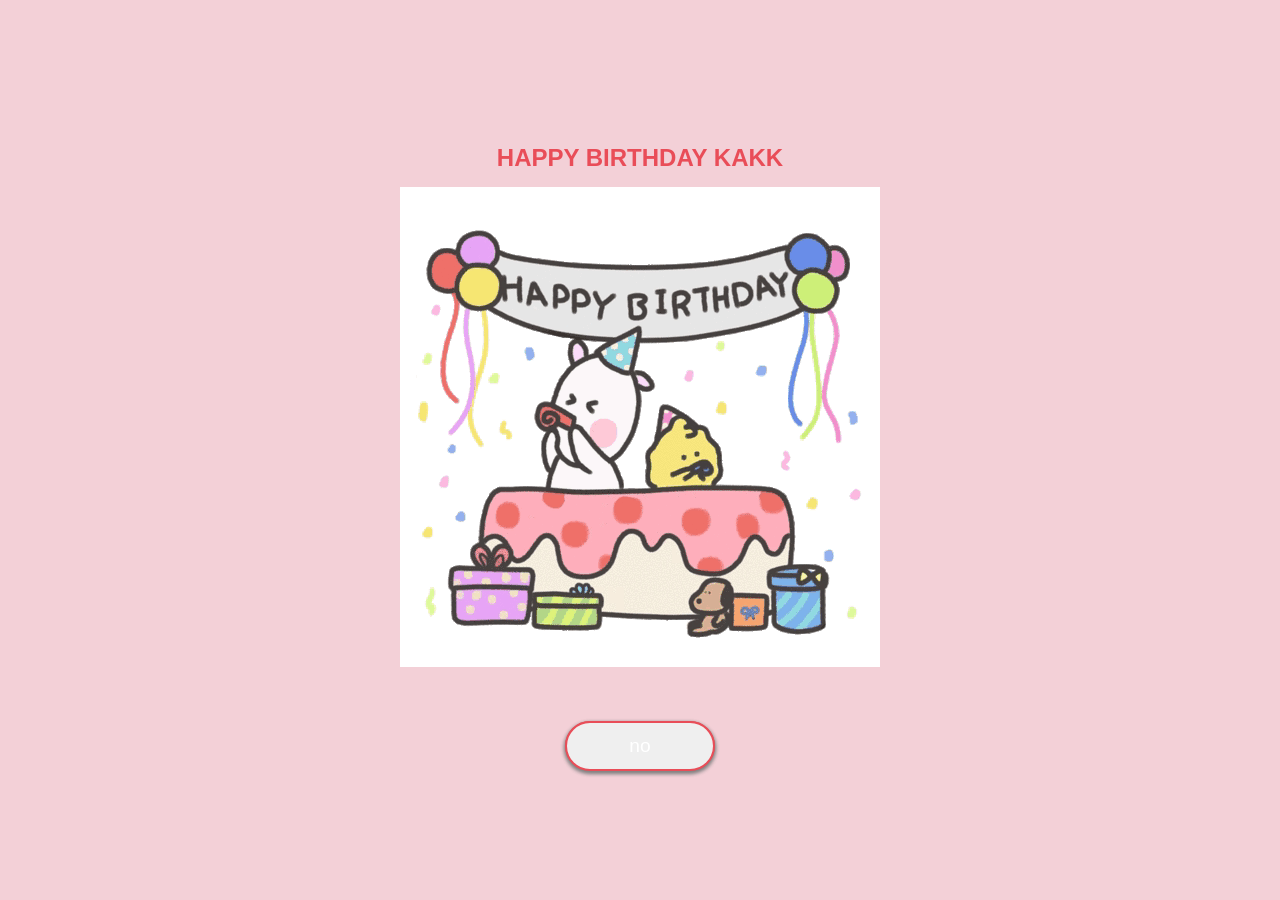
<file: index.html>
<!DOCTYPE html>
<html lang="en">
<head>
    <meta charset="UTF-8">
    <meta name="viewport" content="width=device-width, initial-scale=1.0">
    <title>for birthday kak Kara</title>
    <link rel="stylesheet" href="style.css"/>
   <link rel="icon" href="birthday cake.jpg" type="image/x-icon">
</head>
<body>
    <audio autoplay loop>
        <source src="birthday.mp3" type="audio/mpeg"/>
    </audio>
   <div class="wrapper">
    <h2 class="question">HAPPY BIRTHDAY KAKK</h2>
    <img src="birthday.gif" alt=""/>
    <div class="btn-group">
<button><a href="yes.html" class="yes-btn">yes</a></button>
<button class="no-btn">no</button>
   </div>
   </div>
   <script src="script.js"></script>
</file>
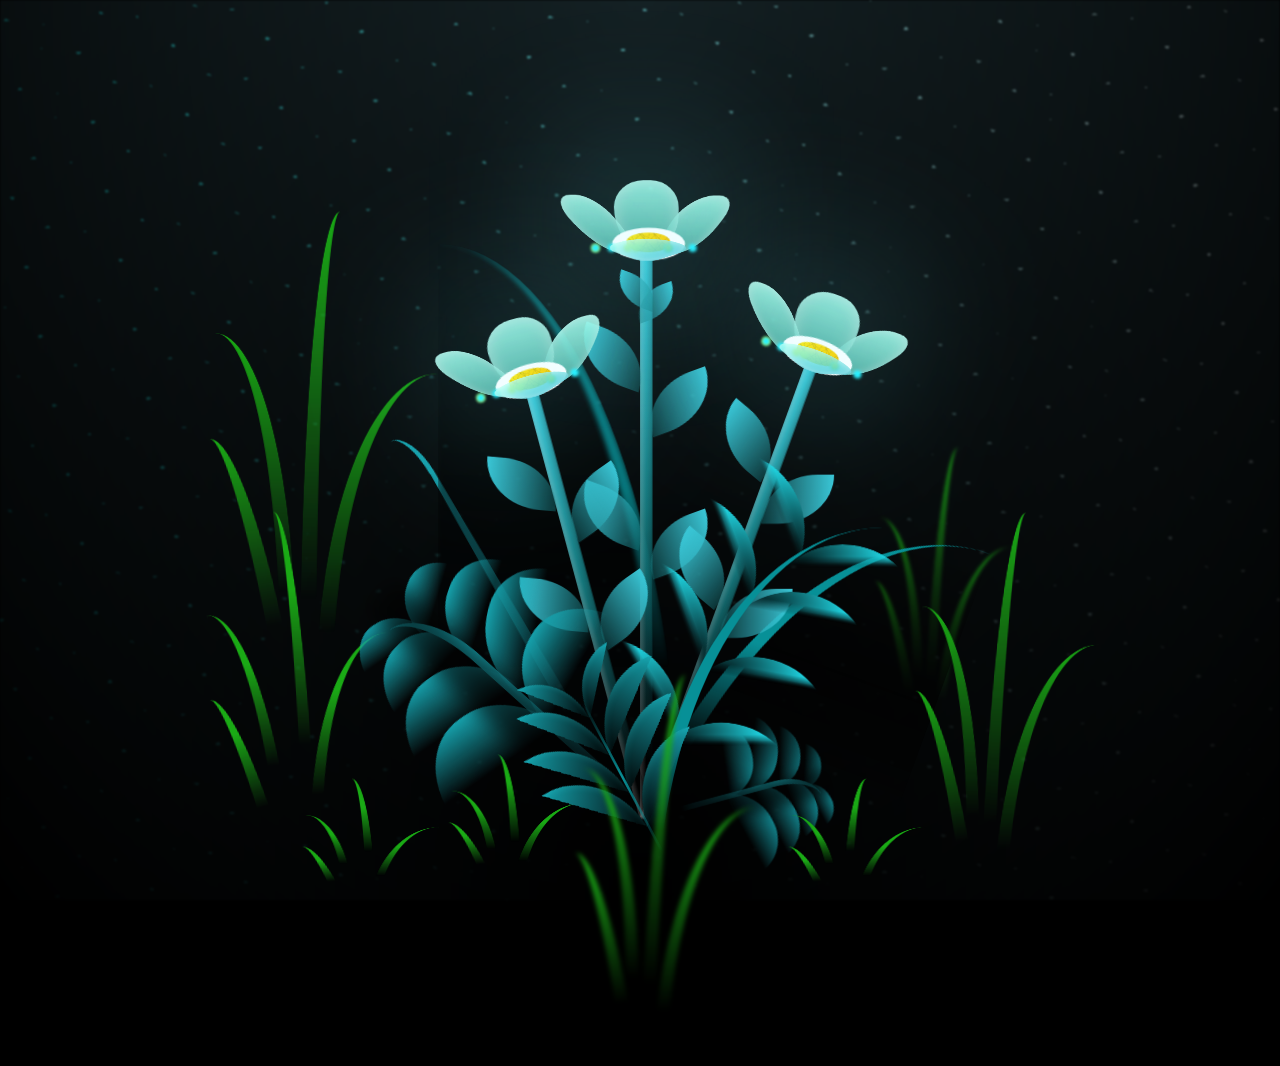
<file: flower.html>
<!DOCTYPE html>
<html lang="en">
<head>
    <meta charset="UTF-8">
    <meta http-equiv="X-UA-Compatible" content="IE=edge">
    <meta name="viewport" content="width=device-width, initial-scale=1.0">
    <link rel="stylesheet" href="css/main.css">
    <link rel="icon" href="flower.png" type="image/x-icon">
    <title>flowers</title>
</head>
<audio autoplay loop>
        <source src="birthday.mp3" type="audio/mpeg"/>
    </audio>
<body>
  <!-- Pembuat code: https://codepen.io/mdusmanansari/pen/BamepLe -->
    <div class="night"></div>
    <div class="flowers">
      <div class="flower flower--1">
        <div class="flower__leafs flower__leafs--1">
          <div class="flower__leaf flower__leaf--1"></div>
          <div class="flower__leaf flower__leaf--2"></div>
          <div class="flower__leaf flower__leaf--3"></div>
          <div class="flower__leaf flower__leaf--4"></div>
          <div class="flower__white-circle"></div>
  
          <div class="flower__light flower__light--1"></div>
          <div class="flower__light flower__light--2"></div>
          <div class="flower__light flower__light--3"></div>
          <div class="flower__light flower__light--4"></div>
          <div class="flower__light flower__light--5"></div>
          <div class="flower__light flower__light--6"></div>
          <div class="flower__light flower__light--7"></div>
          <div class="flower__light flower__light--8"></div>
  
        </div>
        <div class="flower__line">
          <div class="flower__line__leaf flower__line__leaf--1"></div>
          <div class="flower__line__leaf flower__line__leaf--2"></div>
          <div class="flower__line__leaf flower__line__leaf--3"></div>
          <div class="flower__line__leaf flower__line__leaf--4"></div>
          <div class="flower__line__leaf flower__line__leaf--5"></div>
          <div class="flower__line__leaf flower__line__leaf--6"></div>
        </div>
      </div>
  
      <div class="flower flower--2">
        <div class="flower__leafs flower__leafs--2">
          <div class="flower__leaf flower__leaf--1"></div>
          <div class="flower__leaf flower__leaf--2"></div>
          <div class="flower__leaf flower__leaf--3"></div>
          <div class="flower__leaf flower__leaf--4"></div>
          <div class="flower__white-circle"></div>
  
          <div class="flower__light flower__light--1"></div>
          <div class="flower__light flower__light--2"></div>
          <div class="flower__light flower__light--3"></div>
          <div class="flower__light flower__light--4"></div>
          <div class="flower__light flower__light--5"></div>
          <div class="flower__light flower__light--6"></div>
          <div class="flower__light flower__light--7"></div>
          <div class="flower__light flower__light--8"></div>
  
        </div>
        <div class="flower__line">
          <div class="flower__line__leaf flower__line__leaf--1"></div>
          <div class="flower__line__leaf flower__line__leaf--2"></div>
          <div class="flower__line__leaf flower__line__leaf--3"></div>
          <div class="flower__line__leaf flower__line__leaf--4"></div>
        </div>
      </div>
  
      <div class="flower flower--3">
        <div class="flower__leafs flower__leafs--3">
          <div class="flower__leaf flower__leaf--1"></div>
          <div class="flower__leaf flower__leaf--2"></div>
          <div class="flower__leaf flower__leaf--3"></div>
          <div class="flower__leaf flower__leaf--4"></div>
          <div class="flower__white-circle"></div>
  
          <div class="flower__light flower__light--1"></div>
          <div class="flower__light flower__light--2"></div>
          <div class="flower__light flower__light--3"></div>
          <div class="flower__light flower__light--4"></div>
          <div class="flower__light flower__light--5"></div>
          <div class="flower__light flower__light--6"></div>
          <div class="flower__light flower__light--7"></div>
          <div class="flower__light flower__light--8"></div>
  
        </div>
        <div class="flower__line">
          <div class="flower__line__leaf flower__line__leaf--1"></div>
          <div class="flower__line__leaf flower__line__leaf--2"></div>
          <div class="flower__line__leaf flower__line__leaf--3"></div>
          <div class="flower__line__leaf flower__line__leaf--4"></div>
        </div>
      </div>
  
      <div class="grow-ans" style="--d:1.2s">
        <div class="flower__g-long">
          <div class="flower__g-long__top"></div>
          <div class="flower__g-long__bottom"></div>
        </div>
      </div>
  
      <div class="growing-grass">
        <div class="flower__grass flower__grass--1">
          <div class="flower__grass--top"></div>
          <div class="flower__grass--bottom"></div>
          <div class="flower__grass__leaf flower__grass__leaf--1"></div>
          <div class="flower__grass__leaf flower__grass__leaf--2"></div>
          <div class="flower__grass__leaf flower__grass__leaf--3"></div>
          <div class="flower__grass__leaf flower__grass__leaf--4"></div>
          <div class="flower__grass__leaf flower__grass__leaf--5"></div>
          <div class="flower__grass__leaf flower__grass__leaf--6"></div>
          <div class="flower__grass__leaf flower__grass__leaf--7"></div>
          <div class="flower__grass__leaf flower__grass__leaf--8"></div>
          <div class="flower__grass__overlay"></div>
        </div>
      </div>
  
      <div class="growing-grass">
        <div class="flower__grass flower__grass--2">
          <div class="flower__grass--top"></div>
          <div class="flower__grass--bottom"></div>
          <div class="flower__grass__leaf flower__grass__leaf--1"></div>
          <div class="flower__grass__leaf flower__grass__leaf--2"></div>
          <div class="flower__grass__leaf flower__grass__leaf--3"></div>
          <div class="flower__grass__leaf flower__grass__leaf--4"></div>
          <div class="flower__grass__leaf flower__grass__leaf--5"></div>
          <div class="flower__grass__leaf flower__grass__leaf--6"></div>
          <div class="flower__grass__leaf flower__grass__leaf--7"></div>
          <div class="flower__grass__leaf flower__grass__leaf--8"></div>
          <div class="flower__grass__overlay"></div>
        </div>
      </div>
  
      <div class="grow-ans" style="--d:2.4s">
        <div class="flower__g-right flower__g-right--1">
          <div class="leaf"></div>
        </div>
      </div>
  
      <div class="grow-ans" style="--d:2.8s">
        <div class="flower__g-right flower__g-right--2">
          <div class="leaf"></div>
        </div>
      </div>
  
      <div class="grow-ans" style="--d:2.8s">
        <div class="flower__g-front">
          <div class="flower__g-front__leaf-wrapper flower__g-front__leaf-wrapper--1">
            <div class="flower__g-front__leaf"></div>
          </div>
          <div class="flower__g-front__leaf-wrapper flower__g-front__leaf-wrapper--2">
            <div class="flower__g-front__leaf"></div>
          </div>
          <div class="flower__g-front__leaf-wrapper flower__g-front__leaf-wrapper--3">
            <div class="flower__g-front__leaf"></div>
          </div>
          <div class="flower__g-front__leaf-wrapper flower__g-front__leaf-wrapper--4">
            <div class="flower__g-front__leaf"></div>
          </div>
          <div class="flower__g-front__leaf-wrapper flower__g-front__leaf-wrapper--5">
            <div class="flower__g-front__leaf"></div>
          </div>
          <div class="flower__g-front__leaf-wrapper flower__g-front__leaf-wrapper--6">
            <div class="flower__g-front__leaf"></div>
          </div>
          <div class="flower__g-front__leaf-wrapper flower__g-front__leaf-wrapper--7">
            <div class="flower__g-front__leaf"></div>
          </div>
          <div class="flower__g-front__leaf-wrapper flower__g-front__leaf-wrapper--8">
            <div class="flower__g-front__leaf"></div>
          </div>
          <div class="flower__g-front__line"></div>
        </div>
      </div>
  
      <div class="grow-ans" style="--d:3.2s">
        <div class="flower__g-fr">
          <div class="leaf"></div>
          <div class="flower__g-fr__leaf flower__g-fr__leaf--1"></div>
          <div class="flower__g-fr__leaf flower__g-fr__leaf--2"></div>
          <div class="flower__g-fr__leaf flower__g-fr__leaf--3"></div>
          <div class="flower__g-fr__leaf flower__g-fr__leaf--4"></div>
          <div class="flower__g-fr__leaf flower__g-fr__leaf--5"></div>
          <div class="flower__g-fr__leaf flower__g-fr__leaf--6"></div>
          <div class="flower__g-fr__leaf flower__g-fr__leaf--7"></div>
          <div class="flower__g-fr__leaf flower__g-fr__leaf--8"></div>
        </div>
      </div>
  
      <div class="long-g long-g--0">
        <div class="grow-ans" style="--d:3s">
          <div class="leaf leaf--0"></div>
        </div>
        <div class="grow-ans" style="--d:2.2s">
          <div class="leaf leaf--1"></div>
        </div>
        <div class="grow-ans" style="--d:3.4s">
          <div class="leaf leaf--2"></div>
        </div>
        <div class="grow-ans" style="--d:3.6s">
          <div class="leaf leaf--3"></div>
        </div>
      </div>
  
      <div class="long-g long-g--1">
        <div class="grow-ans" style="--d:3.6s">
          <div class="leaf leaf--0"></div>
        </div>
        <div class="grow-ans" style="--d:3.8s">
          <div class="leaf leaf--1"></div>
        </div>
        <div class="grow-ans" style="--d:4s">
          <div class="leaf leaf--2"></div>
        </div>
        <div class="grow-ans" style="--d:4.2s">
          <div class="leaf leaf--3"></div>
        </div>
      </div>
  
      <div class="long-g long-g--2">
        <div class="grow-ans" style="--d:4s">
          <div class="leaf leaf--0"></div>
        </div>
        <div class="grow-ans" style="--d:4.2s">
          <div class="leaf leaf--1"></div>
        </div>
        <div class="grow-ans" style="--d:4.4s">
          <div class="leaf leaf--2"></div>
        </div>
        <div class="grow-ans" style="--d:4.6s">
          <div class="leaf leaf--3"></div>
        </div>
      </div>
  
      <div class="long-g long-g--3">
        <div class="grow-ans" style="--d:4s">
          <div class="leaf leaf--0"></div>
        </div>
        <div class="grow-ans" style="--d:4.2s">
          <div class="leaf leaf--1"></div>
        </div>
        <div class="grow-ans" style="--d:3s">
          <div class="leaf leaf--2"></div>
        </div>
        <div class="grow-ans" style="--d:3.6s">
          <div class="leaf leaf--3"></div>
        </div>
      </div>
  
      <div class="long-g long-g--4">
        <div class="grow-ans" style="--d:4s">
          <div class="leaf leaf--0"></div>
        </div>
        <div class="grow-ans" style="--d:4.2s">
          <div class="leaf leaf--1"></div>
        </div>
        <div class="grow-ans" style="--d:3s">
          <div class="leaf leaf--2"></div>
        </div>
        <div class="grow-ans" style="--d:3.6s">
          <div class="leaf leaf--3"></div>
        </div>
      </div>
  
      <div class="long-g long-g--5">
        <div class="grow-ans" style="--d:4s">
          <div class="leaf leaf--0"></div>
        </div>
        <div class="grow-ans" style="--d:4.2s">
          <div class="leaf leaf--1"></div>
        </div>
        <div class="grow-ans" style="--d:3s">
          <div class="leaf leaf--2"></div>
        </div>
        <div class="grow-ans" style="--d:3.6s">
          <div class="leaf leaf--3"></div>
        </div>
      </div>
  
      <div class="long-g long-g--6">
        <div class="grow-ans" style="--d:4.2s">
          <div class="leaf leaf--0"></div>
        </div>
        <div class="grow-ans" style="--d:4.4s">
          <div class="leaf leaf--1"></div>
        </div>
        <div class="grow-ans" style="--d:4.6s">
          <div class="leaf leaf--2"></div>
        </div>
        <div class="grow-ans" style="--d:4.8s">
          <div class="leaf leaf--3"></div>
        </div>
      </div>
  
      <div class="long-g long-g--7">
        <div class="grow-ans" style="--d:3s">
          <div class="leaf leaf--0"></div>
        </div>
        <div class="grow-ans" style="--d:3.2s">
          <div class="leaf leaf--1"></div>
        </div>
        <div class="grow-ans" style="--d:3.5s">
          <div class="leaf leaf--2"></div>
        </div>
        <div class="grow-ans" style="--d:3.6s">
          <div class="leaf leaf--3"></div>
        </div>
      </div>
    </div>
    <script src="main.js"></script>
  </body>
</html>
</file>
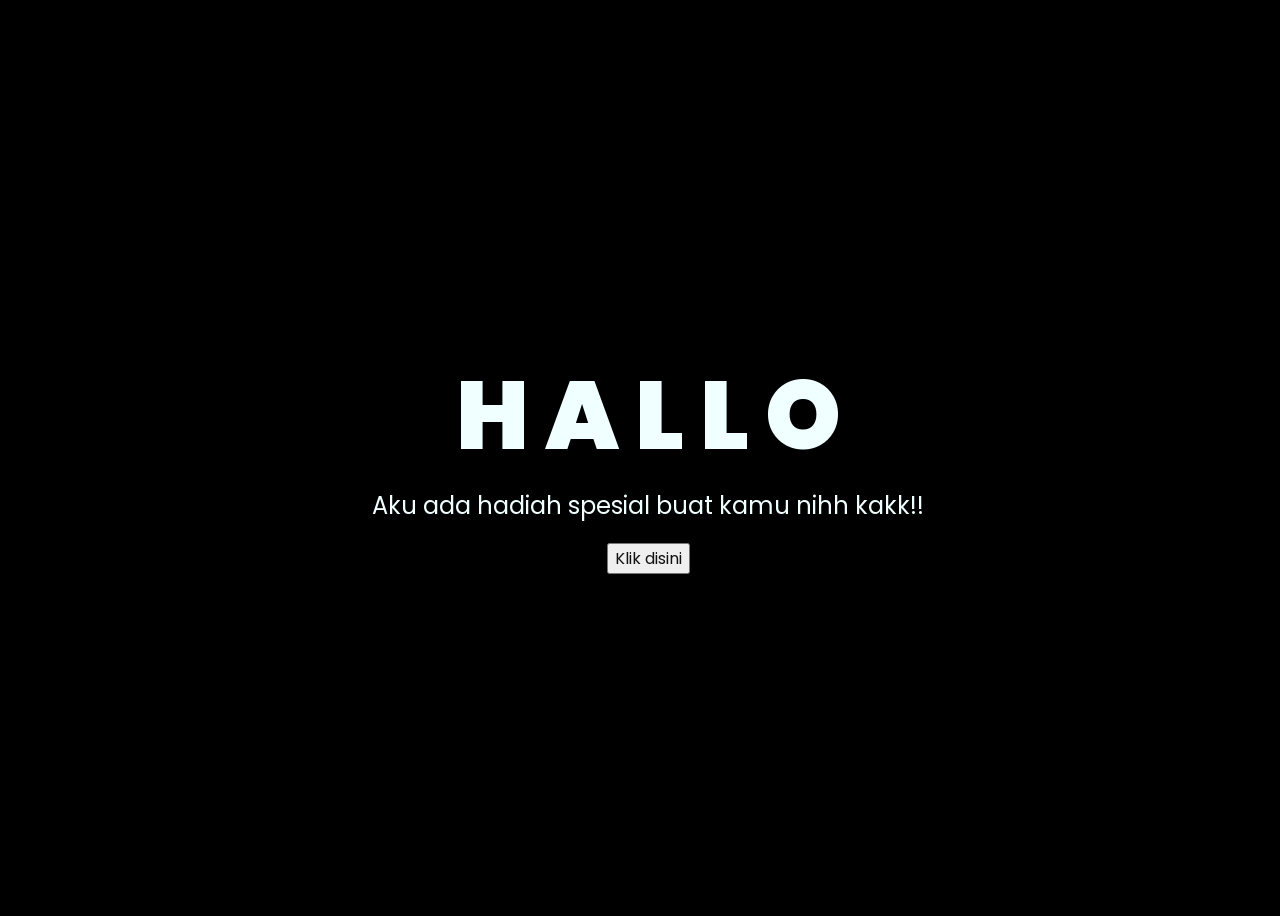
<file: ucapan.html>
<!DOCTYPE html>
<html lang="en">
<head>
    <meta charset="UTF-8">
    <meta http-equiv="X-UA-Compatible" content="IE=edge">
    <meta name="viewport" content="width=device-width, initial-scale=1.0">
    <link rel="stylesheet" href="css/style.css">
    <link rel="icon" href="img/bunga.png" type="image/x-icon">
    <title>Flowers</title>
</head>
<body>
    <audio autoplay loop>
        <source src="birthday.mp3" type="audio/mpeg"/>
    </audio>
    <div class="greetings">
    <!-- silahkan menambah kata sesuai keinginan dengan <span>text...</span -->
        <span>H</span>
        <span>A</span>
        <span>L</span>
        <span>L</span>
        <span>O</span>
    </div>
    <div class="description">
        <span>Aku ada hadiah spesial buat kamu nihh kakk!!</span>
    </div>
    <div class="button">
        <button>
            <a href="flower.html">Klik disini</a>
        </button>

    </div>
</body>
</html>
</file>
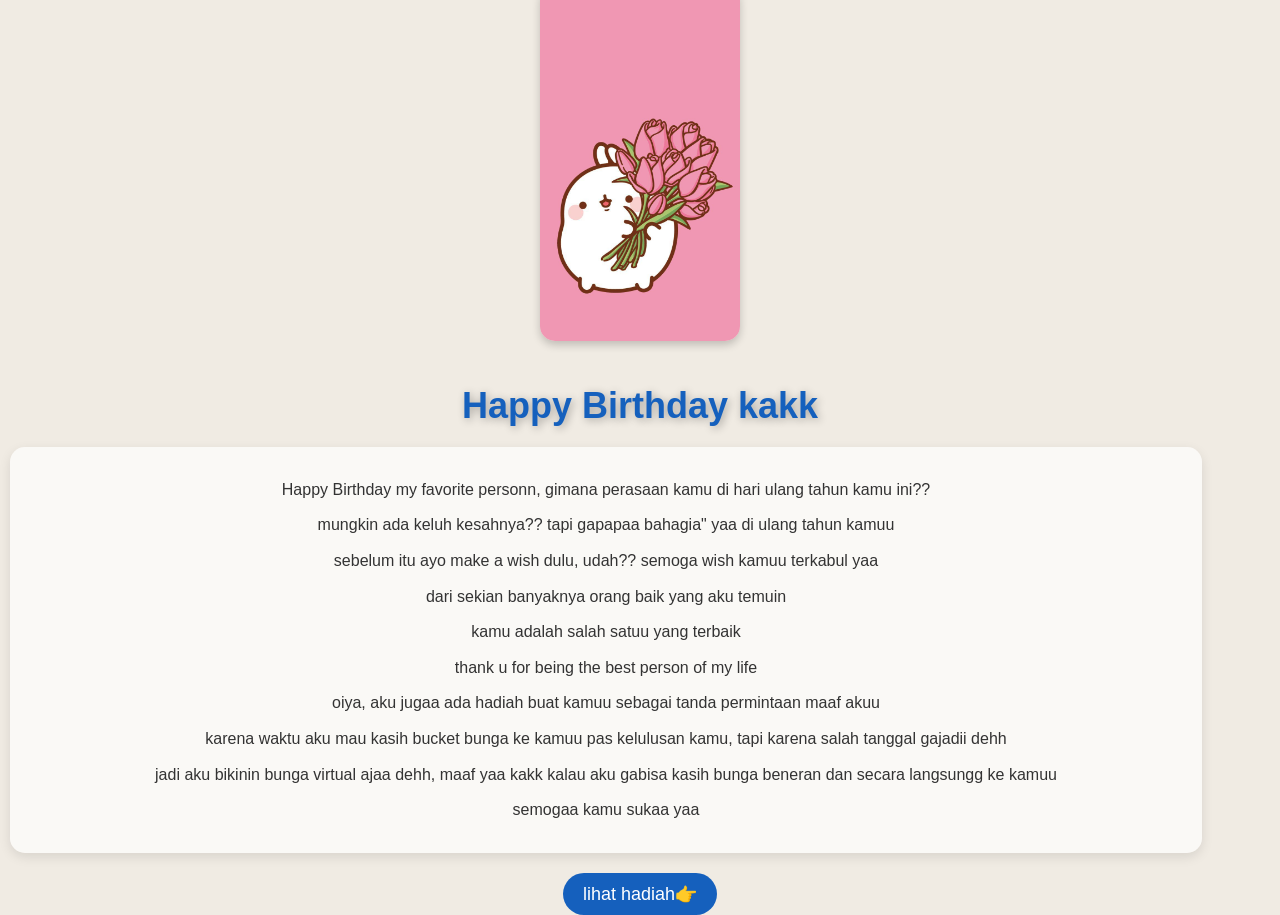
<file: yes.html>
<!DOCTYPE html>
<html lang="en">
<head>
    <meta charset="UTF-8">
    <meta name="viewport" content="width=device-width, initial-scale=1.0">
    <title>Happy Level up</title>
    <style>
        body,
        html{
            margin: 0;
            padding: 0;
            width: 100%;
            height: 100%;
            font-family: arial, sans-serif;
        }

        body {
            background: #f0ebe3;
            background-size: cover;
            display: flex;
            justify-content: center;
            align-items: center;
        }

        .container {
            text-align: center;
            width: 100%;
        }

        .image-box {
            display: inline-block;
            width: 80%;
            max-width: 200px;
            border-radius: 15px;
            overflow: hidden;
            box-shadow: 0 4px 8px rgba(0, 0, 0, 0.2);
            margin-bottom: 20px;
        }

        .image-box img {
            width: 100%;
            display: block;
        }

        .title {
            font-size: 36px;
            font-weight: bold;
            color: #1560bd;
            margin: 20px 0;
            text-align: center;
            text-shadow: 2px 2px 8px rgba(0, 0, 0, 0.3);
        }

        .message{
            font-size: 16px;
            color: #333;
            text-align: center;
            padding: 20px;
            background-color: rgba(255, 255, 255, 0.7);
            border-radius: 15px;
            box-shadow: 0 4px 12px rgba(0, 0, 0, 0.1);
            line-height: 1.6;
            max-width: 90%;
            margin:0 10px;
        }

        .message {
            margin-bottom: 20px;
        }

        .message p {
            margin: 10px 0;
        }

        .next-button {
            display: inline-block;
            padding: 10px 20px;
            background-color: #1560bd;
            color: white;
            border: none;
            border-radius: 25px;
            font-size: 18px;
            cursor: pointer;
            text-decoration: none;
        }

        .next-button:hover{
            background-color: #1560bd;
        }
    </style>
</head>
<body>
    <audio autoplay loop>
        <source src="song.mp3" type="audio/mpeg"/>
        Your browser does not support the audio element
    </audio>
    <div class="container">
        <div class="image-box">
            <img src="flowers.jpg""/>
        </div>
        <div class="title">Happy Birthday kakk</div>

    <div class="message">
        <p> Happy Birthday my favorite personn, gimana perasaan kamu di hari ulang tahun kamu ini??</p>
        <p>mungkin ada keluh kesahnya?? tapi gapapaa bahagia" yaa di ulang tahun kamuu</p>
        <p>sebelum itu ayo make a wish dulu, udah?? semoga wish kamuu terkabul yaa</p>
        <p>dari sekian banyaknya orang baik yang aku temuin</p>
        <p>kamu adalah salah satuu yang terbaik</p>
        <p>thank u for being the best person of my life </p>
<p>oiya, aku jugaa ada hadiah buat kamuu sebagai tanda permintaan maaf akuu</p>
<p> karena waktu aku mau kasih bucket bunga ke kamuu pas kelulusan kamu, tapi karena salah tanggal gajadii dehh</p>
        <p>jadi aku bikinin bunga virtual ajaa dehh, maaf yaa kakk kalau aku gabisa kasih bunga beneran dan secara langsungg ke kamuu</p>
        <p>semogaa kamu sukaa yaa</p>
    </div>
    <a href="ucapan.html" class="next-button">lihat hadiah👉</a>
</body>
</html>
</file>
<file: style.css>
* {
    margin: 0;
    padding: 0;
    box-sizing: border-box;
}

body {
    display: flex;
    justify-content: center;
    align-items: center;
    min-height: 100vh;
    background: #f3d0d7;
    font-family: Verdana, Geneva, Tahoma, sans-serif;
}

.gif {
    height: 100%;
    width: 100%;
}

h2{
    text-align: center;
    font-size: 1.5em;
    color: #e94d58;
    margin: 15px 0;
}
.btn-group {
    width: 100%;
    height: 50px;
    display: flex;
    justify-content: center;
    margin-top: 50px;
}
button{
    position: absolute;
    width: 150px;
    height: inherit;
    color: white;
    font-size: 1.2em;
    border-radius: 30px;
    outline: none;
    cursor: pointer;
    box-shadow: 0 2px 4px gray;
    border: 2px solid #e94d58;
    font-size: 1.2em;
}
button :nth-child(1) {
    margin: -200px;
    background: #e94d58;
}
button :nth-child(2){
    margin-right: -200px;
    background: black;
    color: #e94d58
}
</file>
<file: css/main.css>
*,
*::after,
*::before {
  padding: 0;
  margin: 0;
  box-sizing: border-box;
}

:root {
  --dark-color: #000;
}

body {
  display: flex;
  align-items: flex-end;
  justify-content: center;
  min-height: 100vh;
  background-color: var(--dark-color);
  overflow: hidden;
  perspective: 1000px;
}

.night {
  position: fixed;
  left: 50%;
  top: 0;
  transform: translateX(-50%);
  width: 100%;
  height: 100%;
  filter: blur(0.1vmin);
  background-image: radial-gradient(ellipse at top, transparent 0%, var(--dark-color)), radial-gradient(ellipse at bottom, var(--dark-color), rgba(145, 233, 255, 0.2)), repeating-linear-gradient(220deg, rgb(0, 0, 0) 0px, rgb(0, 0, 0) 19px, transparent 19px, transparent 22px), repeating-linear-gradient(189deg, rgb(0, 0, 0) 0px, rgb(0, 0, 0) 19px, transparent 19px, transparent 22px), repeating-linear-gradient(148deg, rgb(0, 0, 0) 0px, rgb(0, 0, 0) 19px, transparent 19px, transparent 22px), linear-gradient(90deg, rgb(0, 255, 250), rgb(240, 240, 240));
}

.flowers {
  position: relative;
  transform: scale(0.9);
}

.flower {
  position: absolute;
  bottom: 10vmin;
  transform-origin: bottom center;
  z-index: 10;
  --fl-speed: 0.8s;
}
.flower--1 {
  -webkit-animation: moving-flower-1 4s linear infinite;
          animation: moving-flower-1 4s linear infinite;
}
.flower--1 .flower__line {
  height: 70vmin;
  -webkit-animation-delay: 0.3s;
          animation-delay: 0.3s;
}
.flower--1 .flower__line__leaf--1 {
  -webkit-animation: blooming-leaf-right var(--fl-speed) 1.6s backwards;
          animation: blooming-leaf-right var(--fl-speed) 1.6s backwards;
}
.flower--1 .flower__line__leaf--2 {
  -webkit-animation: blooming-leaf-right var(--fl-speed) 1.4s backwards;
          animation: blooming-leaf-right var(--fl-speed) 1.4s backwards;
}
.flower--1 .flower__line__leaf--3 {
  -webkit-animation: blooming-leaf-left var(--fl-speed) 1.2s backwards;
          animation: blooming-leaf-left var(--fl-speed) 1.2s backwards;
}
.flower--1 .flower__line__leaf--4 {
  -webkit-animation: blooming-leaf-left var(--fl-speed) 1s backwards;
          animation: blooming-leaf-left var(--fl-speed) 1s backwards;
}
.flower--1 .flower__line__leaf--5 {
  -webkit-animation: blooming-leaf-right var(--fl-speed) 1.8s backwards;
          animation: blooming-leaf-right var(--fl-speed) 1.8s backwards;
}
.flower--1 .flower__line__leaf--6 {
  -webkit-animation: blooming-leaf-left var(--fl-speed) 2s backwards;
          animation: blooming-leaf-left var(--fl-speed) 2s backwards;
}
.flower--2 {
  left: 50%;
  transform: rotate(20deg);
  -webkit-animation: moving-flower-2 4s linear infinite;
          animation: moving-flower-2 4s linear infinite;
}
.flower--2 .flower__line {
  height: 60vmin;
  -webkit-animation-delay: 0.6s;
          animation-delay: 0.6s;
}
.flower--2 .flower__line__leaf--1 {
  -webkit-animation: blooming-leaf-right var(--fl-speed) 1.9s backwards;
          animation: blooming-leaf-right var(--fl-speed) 1.9s backwards;
}
.flower--2 .flower__line__leaf--2 {
  -webkit-animation: blooming-leaf-right var(--fl-speed) 1.7s backwards;
          animation: blooming-leaf-right var(--fl-speed) 1.7s backwards;
}
.flower--2 .flower__line__leaf--3 {
  -webkit-animation: blooming-leaf-left var(--fl-speed) 1.5s backwards;
          animation: blooming-leaf-left var(--fl-speed) 1.5s backwards;
}
.flower--2 .flower__line__leaf--4 {
  -webkit-animation: blooming-leaf-left var(--fl-speed) 1.3s backwards;
          animation: blooming-leaf-left var(--fl-speed) 1.3s backwards;
}
.flower--3 {
  left: 50%;
  transform: rotate(-15deg);
  -webkit-animation: moving-flower-3 4s linear infinite;
          animation: moving-flower-3 4s linear infinite;
}
.flower--3 .flower__line {
  -webkit-animation-delay: 0.9s;
          animation-delay: 0.9s;
}
.flower--3 .flower__line__leaf--1 {
  -webkit-animation: blooming-leaf-right var(--fl-speed) 2.5s backwards;
          animation: blooming-leaf-right var(--fl-speed) 2.5s backwards;
}
.flower--3 .flower__line__leaf--2 {
  -webkit-animation: blooming-leaf-right var(--fl-speed) 2.3s backwards;
          animation: blooming-leaf-right var(--fl-speed) 2.3s backwards;
}
.flower--3 .flower__line__leaf--3 {
  -webkit-animation: blooming-leaf-left var(--fl-speed) 2.1s backwards;
          animation: blooming-leaf-left var(--fl-speed) 2.1s backwards;
}
.flower--3 .flower__line__leaf--4 {
  -webkit-animation: blooming-leaf-left var(--fl-speed) 1.9s backwards;
          animation: blooming-leaf-left var(--fl-speed) 1.9s backwards;
}
.flower__leafs {
  position: relative;
  -webkit-animation: blooming-flower 2s backwards;
          animation: blooming-flower 2s backwards;
}
.flower__leafs--1 {
  -webkit-animation-delay: 1.1s;
          animation-delay: 1.1s;
}
.flower__leafs--2 {
  -webkit-animation-delay: 1.4s;
          animation-delay: 1.4s;
}
.flower__leafs--3 {
  -webkit-animation-delay: 1.7s;
          animation-delay: 1.7s;
}
.flower__leafs::after {
  content: "";
  position: absolute;
  left: 0;
  top: 0;
  transform: translate(-50%, -100%);
  width: 8vmin;
  height: 8vmin;
  background-color: #6bf0ff;
  filter: blur(10vmin);
}
.flower__leaf {
  position: absolute;
  bottom: 0;
  left: 50%;
  width: 8vmin;
  height: 11vmin;
  border-radius: 51% 49% 47% 53%/44% 45% 55% 69%;
  background-color: #a7ffee;
  background-image: linear-gradient(to top, #54b8aa, #a7ffee);
  transform-origin: bottom center;
  opacity: 0.9;
  box-shadow: inset 0 0 2vmin rgba(255, 255, 255, 0.5);
}
.flower__leaf--1 {
  transform: translate(-10%, 1%) rotateY(40deg) rotateX(-50deg);
}
.flower__leaf--2 {
  transform: translate(-50%, -4%) rotateX(40deg);
}
.flower__leaf--3 {
  transform: translate(-90%, 0%) rotateY(45deg) rotateX(50deg);
}
.flower__leaf--4 {
  width: 8vmin;
  height: 8vmin;
  transform-origin: bottom left;
  border-radius: 4vmin 10vmin 4vmin 4vmin;
  transform: translate(0%, 18%) rotateX(70deg) rotate(-43deg);
  background-image: linear-gradient(to top, #39c6d6, #a7ffee);
  z-index: 1;
  opacity: 0.8;
}
.flower__white-circle {
 position: absolute;
  left: -3.5vmin;
  top: -3vmin;
  width: 9vmin;
  height: 4vmin;
  border-radius: 50%;
  background-color: #fff;
}
.flower__white-circle::after {
  content: "";
  position: absolute;
  left: 50%;
  top: 45%;
  transform: translate(-50%, -50%);
  width: 60%;
  height: 60%;
  border-radius: inherit;
  background-image: repeating-linear-gradient(135deg, rgba(0, 0, 0, 0.03) 0px, rgba(0, 0, 0, 0.03) 1px, transparent 1px, transparent 12px), repeating-linear-gradient(45deg, rgba(0, 0, 0, 0.03) 0px, rgba(0, 0, 0, 0.03) 1px, transparent 1px, transparent 12px), repeating-linear-gradient(67.5deg, rgba(0, 0, 0, 0.03) 0px, rgba(0, 0, 0, 0.03) 1px, transparent 1px, transparent 12px), repeating-linear-gradient(135deg, rgba(0, 0, 0, 0.03) 0px, rgba(0, 0, 0, 0.03) 1px, transparent 1px, transparent 12px), repeating-linear-gradient(45deg, rgba(0, 0, 0, 0.03) 0px, rgba(0, 0, 0, 0.03) 1px, transparent 1px, transparent 12px), repeating-linear-gradient(112.5deg, rgba(0, 0, 0, 0.03) 0px, rgba(0, 0, 0, 0.03) 1px, transparent 1px, transparent 12px), repeating-linear-gradient(112.5deg, rgba(0, 0, 0, 0.03) 0px, rgba(0, 0, 0, 0.03) 1px, transparent 1px, transparent 12px), repeating-linear-gradient(45deg, rgba(0, 0, 0, 0.03) 0px, rgba(0, 0, 0, 0.03) 1px, transparent 1px, transparent 12px), repeating-linear-gradient(22.5deg, rgba(0, 0, 0, 0.03) 0px, rgba(0, 0, 0, 0.03) 1px, transparent 1px, transparent 12px), repeating-linear-gradient(45deg, rgba(0, 0, 0, 0.03) 0px, rgba(0, 0, 0, 0.03) 1px, transparent 1px, transparent 12px), repeating-linear-gradient(22.5deg, rgba(0, 0, 0, 0.03) 0px, rgba(0, 0, 0, 0.03) 1px, transparent 1px, transparent 12px), repeating-linear-gradient(135deg, rgba(0, 0, 0, 0.03) 0px, rgba(0, 0, 0, 0.03) 1px, transparent 1px, transparent 12px), repeating-linear-gradient(157.5deg, rgba(0, 0, 0, 0.03) 0px, rgba(0, 0, 0, 0.03) 1px, transparent 1px, transparent 12px), repeating-linear-gradient(67.5deg, rgba(0, 0, 0, 0.03) 0px, rgba(0, 0, 0, 0.03) 1px, transparent 1px, transparent 12px), repeating-linear-gradient(67.5deg, rgba(0, 0, 0, 0.03) 0px, rgba(0, 0, 0, 0.03) 1px, transparent 1px, transparent 12px), linear-gradient(90deg, rgb(255, 235, 18), rgb(255, 206, 0));
}
.flower__line {
  height: 55vmin;
  width: 1.5vmin;
  background-image: linear-gradient(to left, rgba(0, 0, 0, 0.2), transparent, rgba(255, 255, 255, 0.2)), linear-gradient(to top, transparent 10%, #14757a, #39c6d6);
  box-shadow: inset 0 0 2px rgba(0, 0, 0, 0.5);
  -webkit-animation: grow-flower-tree 4s backwards;
          animation: grow-flower-tree 4s backwards;
}
.flower__line__leaf {
  --w: 7vmin;
  --h: calc(var(--w) + 2vmin);
  position: absolute;
  top: 20%;
  left: 90%;
  width: var(--w);
  height: var(--h);
  border-top-right-radius: var(--h);
  border-bottom-left-radius: var(--h);
  background-image: linear-gradient(to top, rgba(20, 117, 122, 0.4), #39c6d6);
}
.flower__line__leaf--1 {
  transform: rotate(70deg) rotateY(30deg);
}
.flower__line__leaf--2 {
  top: 45%;
  transform: rotate(70deg) rotateY(30deg);
}
.flower__line__leaf--3, .flower__line__leaf--4, .flower__line__leaf--6 {
  border-top-right-radius: 0;
  border-bottom-left-radius: 0;
  border-top-left-radius: var(--h);
  border-bottom-right-radius: var(--h);
  left: -460%;
  top: 12%;
  transform: rotate(-70deg) rotateY(30deg);
}
.flower__line__leaf--4 {
  top: 40%;
}
.flower__line__leaf--5 {
  top: 0;
  transform-origin: left;
  transform: rotate(70deg) rotateY(30deg) scale(0.6);
}
.flower__line__leaf--6 {
  top: -2%;
  left: -450%;
  transform-origin: right;
  transform: rotate(-70deg) rotateY(30deg) scale(0.6);
}
.flower__light {
  position: absolute;
  bottom: 0vmin;
  width: 1vmin;
  height: 1vmin;
  background-color: rgb(255, 251, 0);
  border-radius: 50%;
  filter: blur(0.2vmin);
  -webkit-animation: light-ans 4s linear infinite backwards;
          animation: light-ans 4s linear infinite backwards;
}
.flower__light:nth-child(odd) {
  background-color: #23f0ff;
}
.flower__light--1 {
  left: -2vmin;
  -webkit-animation-delay: 1s;
          animation-delay: 1s;
}
.flower__light--2 {
  left: 3vmin;
  -webkit-animation-delay: 0.5s;
          animation-delay: 0.5s;
}
.flower__light--3 {
  left: -6vmin;
  -webkit-animation-delay: 0.3s;
          animation-delay: 0.3s;
}
.flower__light--4 {
  left: 6vmin;
  -webkit-animation-delay: 0.9s;
          animation-delay: 0.9s;
}
.flower__light--5 {
  left: -1vmin;
  -webkit-animation-delay: 1.5s;
          animation-delay: 1.5s;
}
.flower__light--6 {
  left: -4vmin;
  -webkit-animation-delay: 3s;
          animation-delay: 3s;
}
.flower__light--7 {
  left: 3vmin;
  -webkit-animation-delay: 2s;
          animation-delay: 2s;
}
.flower__light--8 {
  left: -6vmin;
  -webkit-animation-delay: 3.5s;
          animation-delay: 3.5s;
}
.flower__grass {
  --c: #159faa;
  --line-w: 1.5vmin;
  position: absolute;
  bottom: 12vmin;
  left: -7vmin;
  display: flex;
  flex-direction: column;
  align-items: flex-end;
  z-index: 20;
  transform-origin: bottom center;
  transform: rotate(-48deg) rotateY(40deg);
}
.flower__grass--1 {
  -webkit-animation: moving-grass 2s linear infinite;
          animation: moving-grass 2s linear infinite;
}
.flower__grass--2 {
  left: 2vmin;
  bottom: 10vmin;
  transform: scale(0.5) rotate(75deg) rotateX(10deg) rotateY(-200deg);
  opacity: 0.8;
  z-index: 0;
  -webkit-animation: moving-grass--2 1.5s linear infinite;
          animation: moving-grass--2 1.5s linear infinite;
}
.flower__grass--top {
  width: 7vmin;
  height: 10vmin;
  border-top-right-radius: 100%;
  border-right: var(--line-w) solid var(--c);
  transform-origin: bottom center;
  transform: rotate(-2deg);
}
.flower__grass--bottom {
  margin-top: -2px;
  width: var(--line-w);
  height: 25vmin;
  background-image: linear-gradient(to top, transparent, var(--c));
}
.flower__grass__leaf {
  --size: 10vmin;
  position: absolute;
  width: calc(var(--size) * 2.1);
  height: var(--size);
  border-top-left-radius: var(--size);
  border-top-right-radius: var(--size);
  background-image: linear-gradient(to top, transparent, transparent 30%, var(--c));
  z-index: 100;
}
.flower__grass__leaf--1 {
  top: -6%;
  left: 30%;
  --size: 6vmin;
  transform: rotate(-20deg);
  -webkit-animation: growing-grass-ans--1 2s 2.6s backwards;
          animation: growing-grass-ans--1 2s 2.6s backwards;
}
@-webkit-keyframes growing-grass-ans--1 {
  0% {
    transform-origin: bottom left;
    transform: rotate(-20deg) scale(0);
  }
}
@keyframes growing-grass-ans--1 {
  0% {
    transform-origin: bottom left;
    transform: rotate(-20deg) scale(0);
  }
}
.flower__grass__leaf--2 {
  top: -5%;
  left: -110%;
  --size: 6vmin;
  transform: rotate(10deg);
  -webkit-animation: growing-grass-ans--2 2s 2.4s linear backwards;
          animation: growing-grass-ans--2 2s 2.4s linear backwards;
}
@-webkit-keyframes growing-grass-ans--2 {
  0% {
    transform-origin: bottom right;
    transform: rotate(10deg) scale(0);
  }
}
@keyframes growing-grass-ans--2 {
  0% {
    transform-origin: bottom right;
    transform: rotate(10deg) scale(0);
  }
}
.flower__grass__leaf--3 {
  top: 5%;
  left: 60%;
  --size: 8vmin;
  transform: rotate(-18deg) rotateX(-20deg);
  -webkit-animation: growing-grass-ans--3 2s 2.2s linear backwards;
          animation: growing-grass-ans--3 2s 2.2s linear backwards;
}
@-webkit-keyframes growing-grass-ans--3 {
  0% {
    transform-origin: bottom left;
    transform: rotate(-18deg) rotateX(-20deg) scale(0);
  }
}
@keyframes growing-grass-ans--3 {
  0% {
    transform-origin: bottom left;
    transform: rotate(-18deg) rotateX(-20deg) scale(0);
  }
}
.flower__grass__leaf--4 {
  top: 6%;
  left: -135%;
  --size: 8vmin;
  transform: rotate(2deg);
  -webkit-animation: growing-grass-ans--4 2s 2s linear backwards;
          animation: growing-grass-ans--4 2s 2s linear backwards;
}
@-webkit-keyframes growing-grass-ans--4 {
  0% {
    transform-origin: bottom right;
    transform: rotate(2deg) scale(0);
  }
}
@keyframes growing-grass-ans--4 {
  0% {
    transform-origin: bottom right;
    transform: rotate(2deg) scale(0);
  }
}
.flower__grass__leaf--5 {
  top: 20%;
  left: 60%;
  --size: 10vmin;
  transform: rotate(-24deg) rotateX(-20deg);
  -webkit-animation: growing-grass-ans--5 2s 1.8s linear backwards;
          animation: growing-grass-ans--5 2s 1.8s linear backwards;
}
@-webkit-keyframes growing-grass-ans--5 {
  0% {
    transform-origin: bottom left;
    transform: rotate(-24deg) rotateX(-20deg) scale(0);
  }
}
@keyframes growing-grass-ans--5 {
  0% {
    transform-origin: bottom left;
    transform: rotate(-24deg) rotateX(-20deg) scale(0);
  }
}
.flower__grass__leaf--6 {
  top: 22%;
  left: -180%;
  --size: 10vmin;
  transform: rotate(10deg);
  -webkit-animation: growing-grass-ans--6 2s 1.6s linear backwards;
          animation: growing-grass-ans--6 2s 1.6s linear backwards;
}
@-webkit-keyframes growing-grass-ans--6 {
  0% {
    transform-origin: bottom right;
    transform: rotate(10deg) scale(0);
  }
}
@keyframes growing-grass-ans--6 {
  0% {
    transform-origin: bottom right;
    transform: rotate(10deg) scale(0);
  }
}
.flower__grass__leaf--7 {
  top: 39%;
  left: 70%;
  --size: 10vmin;
  transform: rotate(-10deg);
  -webkit-animation: growing-grass-ans--7 2s 1.4s linear backwards;
          animation: growing-grass-ans--7 2s 1.4s linear backwards;
}
@-webkit-keyframes growing-grass-ans--7 {
  0% {
    transform-origin: bottom left;
    transform: rotate(-10deg) scale(0);
  }
}
@keyframes growing-grass-ans--7 {
  0% {
    transform-origin: bottom left;
    transform: rotate(-10deg) scale(0);
  }
}
.flower__grass__leaf--8 {
  top: 40%;
  left: -215%;
  --size: 11vmin;
  transform: rotate(10deg);
  -webkit-animation: growing-grass-ans--8 2s 1.2s linear backwards;
          animation: growing-grass-ans--8 2s 1.2s linear backwards;
}
@-webkit-keyframes growing-grass-ans--8 {
  0% {
    transform-origin: bottom right;
    transform: rotate(10deg) scale(0);
  }
}
@keyframes growing-grass-ans--8 {
  0% {
    transform-origin: bottom right;
    transform: rotate(10deg) scale(0);
  }
}
.flower__grass__overlay {
  position: absolute;
  top: -10%;
  right: 0%;
  width: 100%;
  height: 100%;
  background-color: rgba(0, 0, 0, 0.6);
  filter: blur(1.5vmin);
  z-index: 100;
}
.flower__g-long {
  --w: 2vmin;
  --h: 6vmin;
  --c: #159faa;
  position: absolute;
  bottom: 10vmin;
  left: -3vmin;
  transform-origin: bottom center;
  transform: rotate(-30deg) rotateY(-20deg);
  display: flex;
  flex-direction: column;
  align-items: flex-end;
  -webkit-animation: flower-g-long-ans 3s linear infinite;
          animation: flower-g-long-ans 3s linear infinite;
}
@-webkit-keyframes flower-g-long-ans {
  0%, 100% {
    transform: rotate(-30deg) rotateY(-20deg);
  }
  50% {
    transform: rotate(-32deg) rotateY(-20deg);
  }
}
@keyframes flower-g-long-ans {
  0%, 100% {
    transform: rotate(-30deg) rotateY(-20deg);
  }
  50% {
    transform: rotate(-32deg) rotateY(-20deg);
  }
}
.flower__g-long__top {
  top: calc(var(--h) * -1);
  width: calc(var(--w) + 1vmin);
  height: var(--h);
  border-top-right-radius: 100%;
  border-right: 0.7vmin solid var(--c);
  transform: translate(-0.7vmin, 1vmin);
}
.flower__g-long__bottom {
  width: var(--w);
  height: 50vmin;
  transform-origin: bottom center;
  background-image: linear-gradient(to top, transparent 30%, var(--c));
  box-shadow: inset 0 0 2px rgba(0, 0, 0, 0.5);
  -webkit-clip-path: polygon(35% 0, 65% 1%, 100% 100%, 0% 100%);
          clip-path: polygon(35% 0, 65% 1%, 100% 100%, 0% 100%);
}
.flower__g-right {
  position: absolute;
  bottom: 6vmin;
  left: -2vmin;
  transform-origin: bottom left;
  transform: rotate(20deg);
}
.flower__g-right .leaf {
  width: 30vmin;
  height: 50vmin;
  border-top-left-radius: 100%;
  border-left: 2vmin solid #079097;
  background-image: linear-gradient(to bottom, transparent, var(--dark-color) 60%);
  -webkit-mask-image: linear-gradient(to top, transparent 30%, #079097 60%);
}
.flower__g-right--1 {
  -webkit-animation: flower-g-right-ans 2.5s linear infinite;
          animation: flower-g-right-ans 2.5s linear infinite;
}
.flower__g-right--2 {
  left: 5vmin;
  transform: rotateY(-180deg);
  -webkit-animation: flower-g-right-ans--2 3s linear infinite;
          animation: flower-g-right-ans--2 3s linear infinite;
}
.flower__g-right--2 .leaf {
  height: 75vmin;
  filter: blur(0.3vmin);
  opacity: 0.8;
}
@-webkit-keyframes flower-g-right-ans {
  0%, 100% {
    transform: rotate(20deg);
  }
  50% {
    transform: rotate(24deg) rotateX(-20deg);
  }
}
@keyframes flower-g-right-ans {
  0%, 100% {
    transform: rotate(20deg);
  }
  50% {
    transform: rotate(24deg) rotateX(-20deg);
  }
}
@-webkit-keyframes flower-g-right-ans--2 {
  0%, 100% {
    transform: rotateY(-180deg) rotate(0deg) rotateX(-20deg);
  }
  50% {
    transform: rotateY(-180deg) rotate(6deg) rotateX(-20deg);
  }
}
@keyframes flower-g-right-ans--2 {
  0%, 100% {
    transform: rotateY(-180deg) rotate(0deg) rotateX(-20deg);
  }
  50% {
    transform: rotateY(-180deg) rotate(6deg) rotateX(-20deg);
  }
}
.flower__g-front {
  position: absolute;
  bottom: 6vmin;
  left: 2.5vmin;
  z-index: 100;
  transform-origin: bottom center;
  transform: rotate(-28deg) rotateY(30deg) scale(1.04);
  -webkit-animation: flower__g-front-ans 2s linear infinite;
          animation: flower__g-front-ans 2s linear infinite;
}
@-webkit-keyframes flower__g-front-ans {
  0%, 100% {
    transform: rotate(-28deg) rotateY(30deg) scale(1.04);
  }
  50% {
    transform: rotate(-35deg) rotateY(40deg) scale(1.04);
  }
}
@keyframes flower__g-front-ans {
  0%, 100% {
    transform: rotate(-28deg) rotateY(30deg) scale(1.04);
  }
  50% {
    transform: rotate(-35deg) rotateY(40deg) scale(1.04);
  }
}
.flower__g-front__line {
  width: 0.3vmin;
  height: 20vmin;
  background-image: linear-gradient(to top, transparent, #079097, transparent 100%);
  position: relative;
}
.flower__g-front__leaf-wrapper {
  position: absolute;
  top: 0;
  left: 0;
  transform-origin: bottom left;
  transform: rotate(10deg);
}
.flower__g-front__leaf-wrapper:nth-child(even) {
  left: 0vmin;
  transform: rotateY(-180deg) rotate(5deg);
  -webkit-animation: flower__g-front__leaf-left-ans 1s ease-in backwards;
          animation: flower__g-front__leaf-left-ans 1s ease-in backwards;
}
.flower__g-front__leaf-wrapper:nth-child(odd) {
  -webkit-animation: flower__g-front__leaf-ans 1s ease-in backwards;
          animation: flower__g-front__leaf-ans 1s ease-in backwards;
}
.flower__g-front__leaf-wrapper--1 {
  top: -8vmin;
  transform: scale(0.7);
  -webkit-animation: flower__g-front__leaf-ans 1s 5.5s ease-in backwards !important;
          animation: flower__g-front__leaf-ans 1s 5.5s ease-in backwards !important;
}
.flower__g-front__leaf-wrapper--2 {
  top: -8vmin;
  transform: rotateY(-180deg) scale(0.7) !important;
  -webkit-animation: flower__g-front__leaf-left-ans-2 1s 4.6s ease-in backwards !important;
          animation: flower__g-front__leaf-left-ans-2 1s 4.6s ease-in backwards !important;
}
.flower__g-front__leaf-wrapper--3 {
  top: -3vmin;
  -webkit-animation: flower__g-front__leaf-ans 1s 4.6s ease-in backwards;
          animation: flower__g-front__leaf-ans 1s 4.6s ease-in backwards;
}
.flower__g-front__leaf-wrapper--4 {
  top: -3vmin;
  transform: rotateY(-180deg) scale(0.9) !important;
  -webkit-animation: flower__g-front__leaf-left-ans-2 1s 4.6s ease-in backwards !important;
          animation: flower__g-front__leaf-left-ans-2 1s 4.6s ease-in backwards !important;
}
@-webkit-keyframes flower__g-front__leaf-left-ans-2 {
  0% {
    transform: rotateY(-180deg) scale(0);
  }
}
@keyframes flower__g-front__leaf-left-ans-2 {
  0% {
    transform: rotateY(-180deg) scale(0);
  }
}
.flower__g-front__leaf-wrapper--5, .flower__g-front__leaf-wrapper--6 {
  top: 2vmin;
}
.flower__g-front__leaf-wrapper--7, .flower__g-front__leaf-wrapper--8 {
  top: 6.5vmin;
}
.flower__g-front__leaf-wrapper--2 {
  -webkit-animation-delay: 5.2s !important;
          animation-delay: 5.2s !important;
}
.flower__g-front__leaf-wrapper--3 {
  -webkit-animation-delay: 4.9s !important;
          animation-delay: 4.9s !important;
}
.flower__g-front__leaf-wrapper--5 {
  -webkit-animation-delay: 4.3s !important;
          animation-delay: 4.3s !important;
}
.flower__g-front__leaf-wrapper--6 {
  -webkit-animation-delay: 4.1s !important;
          animation-delay: 4.1s !important;
}
.flower__g-front__leaf-wrapper--7 {
  -webkit-animation-delay: 3.8s !important;
          animation-delay: 3.8s !important;
}
.flower__g-front__leaf-wrapper--8 {
  -webkit-animation-delay: 3.5s !important;
          animation-delay: 3.5s !important;
}
@-webkit-keyframes flower__g-front__leaf-ans {
  0% {
    transform: rotate(10deg) scale(0);
  }
}
@keyframes flower__g-front__leaf-ans {
  0% {
    transform: rotate(10deg) scale(0);
  }
}
@-webkit-keyframes flower__g-front__leaf-left-ans {
  0% {
    transform: rotateY(-180deg) rotate(5deg) scale(0);
  }
}
@keyframes flower__g-front__leaf-left-ans {
  0% {
    transform: rotateY(-180deg) rotate(5deg) scale(0);
  }
}
.flower__g-front__leaf {
  width: 10vmin;
  height: 10vmin;
  border-radius: 100% 0% 0% 100%/100% 100% 0% 0%;
  box-shadow: inset 0 2px 1vmin hsla(184deg, 97%, 58%, 0.2);
  background-image: linear-gradient(to bottom left, transparent, var(--dark-color)), linear-gradient(to bottom right, #159faa 50%, transparent 50%, transparent);
  -webkit-mask-image: linear-gradient(to bottom right, #159faa 50%, transparent 50%, transparent);
  mask-image: linear-gradient(to bottom right, #159faa 50%, transparent 50%, transparent);
}
.flower__g-fr {
  position: absolute;
  bottom: -4vmin;
  left: vmin;
  transform-origin: bottom left;
  z-index: 10;
  -webkit-animation: flower__g-fr-ans 2s linear infinite;
          animation: flower__g-fr-ans 2s linear infinite;
}
@-webkit-keyframes flower__g-fr-ans {
  0%, 100% {
    transform: rotate(2deg);
  }
  50% {
    transform: rotate(4deg);
  }
}
@keyframes flower__g-fr-ans {
  0%, 100% {
    transform: rotate(2deg);
  }
  50% {
    transform: rotate(4deg);
  }
}
.flower__g-fr .leaf {
  width: 30vmin;
  height: 50vmin;
  border-top-left-radius: 100%;
  border-left: 2vmin solid #079097;
  -webkit-mask-image: linear-gradient(to top, transparent 25%, #079097 50%);
  position: relative;
  z-index: 1;
}
.flower__g-fr__leaf {
  position: absolute;
  top: 0;
  left: 0;
  width: 10vmin;
  height: 10vmin;
  border-radius: 100% 0% 0% 100%/100% 100% 0% 0%;
  box-shadow: inset 0 2px 1vmin hsla(184deg, 97%, 58%, 0.2);
  background-image: linear-gradient(to bottom left, transparent, var(--dark-color) 98%), linear-gradient(to bottom right, #23f0ff 45%, transparent 50%, transparent);
  -webkit-mask-image: linear-gradient(135deg, #159faa 40%, transparent 50%, transparent);
}
.flower__g-fr__leaf--1 {
  left: 20vmin;
  transform: rotate(45deg);
  -webkit-animation: flower__g-fr-leaft-ans-1 0.5s 5.2s linear backwards;
          animation: flower__g-fr-leaft-ans-1 0.5s 5.2s linear backwards;
}
@-webkit-keyframes flower__g-fr-leaft-ans-1 {
  0% {
    transform-origin: left;
    transform: rotate(45deg) scale(0);
  }
}
@keyframes flower__g-fr-leaft-ans-1 {
  0% {
    transform-origin: left;
    transform: rotate(45deg) scale(0);
  }
}
.flower__g-fr__leaf--2 {
  left: 12vmin;
  top: -7vmin;
  transform: rotate(25deg) rotateY(-180deg);
  -webkit-animation: flower__g-fr-leaft-ans-6 0.5s 5s linear backwards;
          animation: flower__g-fr-leaft-ans-6 0.5s 5s linear backwards;
}
.flower__g-fr__leaf--3 {
  left: 15vmin;
  top: 6vmin;
  transform: rotate(55deg);
  -webkit-animation: flower__g-fr-leaft-ans-5 0.5s 4.8s linear backwards;
          animation: flower__g-fr-leaft-ans-5 0.5s 4.8s linear backwards;
}
.flower__g-fr__leaf--4 {
  left: 6vmin;
  top: -2vmin;
  transform: rotate(25deg) rotateY(-180deg);
  -webkit-animation: flower__g-fr-leaft-ans-6 0.5s 4.6s linear backwards;
          animation: flower__g-fr-leaft-ans-6 0.5s 4.6s linear backwards;
}
.flower__g-fr__leaf--5 {
  left: 10vmin;
  top: 14vmin;
  transform: rotate(55deg);
  -webkit-animation: flower__g-fr-leaft-ans-5 0.5s 4.4s linear backwards;
          animation: flower__g-fr-leaft-ans-5 0.5s 4.4s linear backwards;
}
@-webkit-keyframes flower__g-fr-leaft-ans-5 {
  0% {
    transform-origin: left;
    transform: rotate(55deg) scale(0);
  }
}
@keyframes flower__g-fr-leaft-ans-5 {
  0% {
    transform-origin: left;
    transform: rotate(55deg) scale(0);
  }
}
.flower__g-fr__leaf--6 {
  left: 0vmin;
  top: 6vmin;
  transform: rotate(25deg) rotateY(-180deg);
  -webkit-animation: flower__g-fr-leaft-ans-6 0.5s 4.2s linear backwards;
          animation: flower__g-fr-leaft-ans-6 0.5s 4.2s linear backwards;
}
@-webkit-keyframes flower__g-fr-leaft-ans-6 {
  0% {
    transform-origin: right;
    transform: rotate(25deg) rotateY(-180deg) scale(0);
  }
}
@keyframes flower__g-fr-leaft-ans-6 {
  0% {
    transform-origin: right;
    transform: rotate(25deg) rotateY(-180deg) scale(0);
  }
}
.flower__g-fr__leaf--7 {
  left: 5vmin;
  top: 22vmin;
  transform: rotate(45deg);
  -webkit-animation: flower__g-fr-leaft-ans-7 0.5s 4s linear backwards;
          animation: flower__g-fr-leaft-ans-7 0.5s 4s linear backwards;
}
@-webkit-keyframes flower__g-fr-leaft-ans-7 {
  0% {
    transform-origin: left;
    transform: rotate(45deg) scale(0);
  }
}
@keyframes flower__g-fr-leaft-ans-7 {
  0% {
    transform-origin: left;
    transform: rotate(45deg) scale(0);
  }
}
.flower__g-fr__leaf--8 {
  left: -4vmin;
  top: 15vmin;
  transform: rotate(15deg) rotateY(-180deg);
  -webkit-animation: flower__g-fr-leaft-ans-8 0.5s 3.8s linear backwards;
          animation: flower__g-fr-leaft-ans-8 0.5s 3.8s linear backwards;
}
@-webkit-keyframes flower__g-fr-leaft-ans-8 {
  0% {
    transform-origin: right;
    transform: rotate(15deg) rotateY(-180deg) scale(0);
  }
}
@keyframes flower__g-fr-leaft-ans-8 {
  0% {
    transform-origin: right;
    transform: rotate(15deg) rotateY(-180deg) scale(0);
  }
}

.long-g {
  position: absolute;
  bottom: 25vmin;
  left: -42vmin;
  transform-origin: bottom left;
}
.long-g--1 {
  bottom: 0vmin;
  transform: scale(0.8) rotate(-5deg);
}
.long-g--1 .leaf {
  -webkit-mask-image: linear-gradient(to top, transparent 40%, #079097 80%) !important;
}
.long-g--1 .leaf--1 {
  --w: 5vmin;
  --h: 60vmin;
  left: -2vmin;
  transform: rotate(3deg) rotateY(-180deg);
}
.long-g--2, .long-g--3 {
  bottom: -3vmin;
  left: -35vmin;
  transform-origin: center;
  transform: scale(0.6) rotateX(60deg);
}
.long-g--2 .leaf, .long-g--3 .leaf {
  -webkit-mask-image: linear-gradient(to top, transparent 50%, #079097 80%) !important;
}
.long-g--2 .leaf--1, .long-g--3 .leaf--1 {
  left: -1vmin;
  transform: rotateY(-180deg);
}
.long-g--3 {
  left: -17vmin;
  bottom: 0vmin;
}
.long-g--3 .leaf {
  -webkit-mask-image: linear-gradient(to top, transparent 40%, #079097 80%) !important;
}
.long-g--4 {
  left: 25vmin;
  bottom: -3vmin;
  transform-origin: center;
  transform: scale(0.6) rotateX(60deg);
}
.long-g--4 .leaf {
  -webkit-mask-image: linear-gradient(to top, transparent 50%, #079097 80%) !important;
}
.long-g--5 {
  left: 42vmin;
  bottom: 0vmin;
  transform: scale(0.8) rotate(2deg);
}
.long-g--6 {
  left: 0vmin;
  bottom: -20vmin;
  z-index: 100;
  filter: blur(0.3vmin);
  transform: scale(0.8) rotate(2deg);
}
.long-g--7 {
  left: 35vmin;
  bottom: 20vmin;
  z-index: -1;
  filter: blur(0.3vmin);
  transform: scale(0.6) rotate(2deg);
  opacity: 0.7;
}
.long-g .leaf {
  --w: 15vmin;
  --h: 40vmin;
  --c: #1aaa15;
  position: absolute;
  bottom: 0;
  width: var(--w);
  height: var(--h);
  border-top-left-radius: 100%;
  border-left: 2vmin solid var(--c);
  -webkit-mask-image: linear-gradient(to top, transparent 20%, var(--dark-color));
  transform-origin: bottom center;
}
.long-g .leaf--0 {
  left: 2vmin;
  -webkit-animation: leaf-ans-1 4s linear infinite;
          animation: leaf-ans-1 4s linear infinite;
}
.long-g .leaf--1 {
  --w: 5vmin;
  --h: 60vmin;
  -webkit-animation: leaf-ans-1 4s linear infinite;
          animation: leaf-ans-1 4s linear infinite;
}
.long-g .leaf--2 {
  --w: 10vmin;
  --h: 40vmin;
  left: -0.5vmin;
  bottom: 5vmin;
  transform-origin: bottom left;
  transform: rotateY(-180deg);
  -webkit-animation: leaf-ans-2 3s linear infinite;
          animation: leaf-ans-2 3s linear infinite;
}
.long-g .leaf--3 {
  --w: 5vmin;
  --h: 30vmin;
  left: -1vmin;
  bottom: 3.2vmin;
  transform-origin: bottom left;
  transform: rotate(-10deg) rotateY(-180deg);
  -webkit-animation: leaf-ans-3 3s linear infinite;
          animation: leaf-ans-3 3s linear infinite;
}

@-webkit-keyframes leaf-ans-1 {
  0%, 100% {
    transform: rotate(-5deg) scale(1);
  }
  50% {
    transform: rotate(5deg) scale(1.1);
  }
}

@keyframes leaf-ans-1 {
  0%, 100% {
    transform: rotate(-5deg) scale(1);
  }
  50% {
    transform: rotate(5deg) scale(1.1);
  }
}
@-webkit-keyframes leaf-ans-2 {
  0%, 100% {
    transform: rotateY(-180deg) rotate(5deg);
  }
  50% {
    transform: rotateY(-180deg) rotate(0deg) scale(1.1);
  }
}
@keyframes leaf-ans-2 {
  0%, 100% {
    transform: rotateY(-180deg) rotate(5deg);
  }
  50% {
    transform: rotateY(-180deg) rotate(0deg) scale(1.1);
  }
}
@-webkit-keyframes leaf-ans-3 {
  0%, 100% {
    transform: rotate(-10deg) rotateY(-180deg);
  }
  50% {
    transform: rotate(-20deg) rotateY(-180deg);
  }
}
@keyframes leaf-ans-3 {
  0%, 100% {
    transform: rotate(-10deg) rotateY(-180deg);
  }
  50% {
    transform: rotate(-20deg) rotateY(-180deg);
  }
}
.grow-ans {
  -webkit-animation: grow-ans 2s var(--d) backwards;
          animation: grow-ans 2s var(--d) backwards;
}

@-webkit-keyframes grow-ans {
  0% {
    transform: scale(0);
    opacity: 0;
  }
}

@keyframes grow-ans {
  0% {
    transform: scale(0);
    opacity: 0;
  }
}
@-webkit-keyframes light-ans {
  0% {
    opacity: 0;
    transform: translateY(0vmin);
  }
  25% {
    opacity: 1;
    transform: translateY(-5vmin) translateX(-2vmin);
  }
  50% {
    opacity: 1;
    transform: translateY(-15vmin) translateX(2vmin);
    filter: blur(0.2vmin);
  }
  75% {
    transform: translateY(-20vmin) translateX(-2vmin);
    filter: blur(0.2vmin);
  }
  100% {
    transform: translateY(-30vmin);
    opacity: 0;
    filter: blur(1vmin);
  }
}
@keyframes light-ans {
  0% {
    opacity: 0;
    transform: translateY(0vmin);
  }
  25% {
    opacity: 1;
    transform: translateY(-5vmin) translateX(-2vmin);
  }
  50% {
    opacity: 1;
    transform: translateY(-15vmin) translateX(2vmin);
    filter: blur(0.2vmin);
  }
  75% {
    transform: translateY(-20vmin) translateX(-2vmin);
    filter: blur(0.2vmin);
  }
  100% {
    transform: translateY(-30vmin);
    opacity: 0;
    filter: blur(1vmin);
  }
}
@-webkit-keyframes moving-flower-1 {
  0%, 100% {
    transform: rotate(2deg);
  }
  50% {
    transform: rotate(-2deg);
  }
}
@keyframes moving-flower-1 {
  0%, 100% {
    transform: rotate(2deg);
  }
  50% {
    transform: rotate(-2deg);
  }
}
@-webkit-keyframes moving-flower-2 {
  0%, 100% {
    transform: rotate(18deg);
  }
  50% {
    transform: rotate(14deg);
  }
}
@keyframes moving-flower-2 {
  0%, 100% {
    transform: rotate(18deg);
  }
  50% {
    transform: rotate(14deg);
  }
}
@-webkit-keyframes moving-flower-3 {
  0%, 100% {
    transform: rotate(-18deg);
  }
  50% {
    transform: rotate(-20deg) rotateY(-10deg);
  }
}
@keyframes moving-flower-3 {
  0%, 100% {
    transform: rotate(-18deg);
  }
  50% {
    transform: rotate(-20deg) rotateY(-10deg);
  }
}
@-webkit-keyframes blooming-leaf-right {
  0% {
    transform-origin: left;
    transform: rotate(70deg) rotateY(30deg) scale(0);
  }
}
@keyframes blooming-leaf-right {
  0% {
    transform-origin: left;
    transform: rotate(70deg) rotateY(30deg) scale(0);
  }
}
@-webkit-keyframes blooming-leaf-left {
  0% {
    transform-origin: right;
    transform: rotate(-70deg) rotateY(30deg) scale(0);
  }
}
@keyframes blooming-leaf-left {
  0% {
    transform-origin: right;
    transform: rotate(-70deg) rotateY(30deg) scale(0);
  }
}
@-webkit-keyframes grow-flower-tree {
  0% {
    height: 0;
    border-radius: 1vmin;
  }
}
@keyframes grow-flower-tree {
  0% {
    height: 0;
    border-radius: 1vmin;
  }
}
@-webkit-keyframes blooming-flower {
  0% {
    transform: scale(0);
  }
}
@keyframes blooming-flower {
  0% {
    transform: scale(0);
  }
}
@-webkit-keyframes moving-grass {
  0%, 100% {
    transform: rotate(-48deg) rotateY(40deg);
  }
  50% {
    transform: rotate(-50deg) rotateY(40deg);
  }
}
@keyframes moving-grass {
  0%, 100% {
    transform: rotate(-48deg) rotateY(40deg);
  }
  50% {
    transform: rotate(-50deg) rotateY(40deg);
  }
}
@-webkit-keyframes moving-grass--2 {
  0%, 100% {
    transform: scale(0.5) rotate(75deg) rotateX(10deg) rotateY(-200deg);
  }
  50% {
    transform: scale(0.5) rotate(79deg) rotateX(10deg) rotateY(-200deg);
  }
}
@keyframes moving-grass--2 {
  0%, 100% {
    transform: scale(0.5) rotate(75deg) rotateX(10deg) rotateY(-200deg);
  }
  50% {
    transform: scale(0.5) rotate(79deg) rotateX(10deg) rotateY(-200deg);
  }
}
.growing-grass {
  -webkit-animation: growing-grass-ans 1s 2s backwards;
          animation: growing-grass-ans 1s 2s backwards;
}

@-webkit-keyframes growing-grass-ans {
  0% {
    transform: scale(0);
  }
}

@keyframes growing-grass-ans {
  0% {
    transform: scale(0);
  }
}
.container * {
  -webkit-animation-play-state: paused !important;
          animation-play-state: paused !important;
}/* sourceMappingURL=main.css.map */
</file>
<file: css/style.css>
@import url('https://fonts.googleapis.com/css2?family=Poppins:ital,wght@0,500;1,900&display=swap');
*{
    font-family: 'Poppins',cursive;
}
body{
    color: azure;
    width: 100%;
    height: 100vh;
    display: flex;
    flex-direction: column;
    align-items: center;
    justify-content: center;
    background-color: black;
}
.greetings{
    font-size: 6rem;
    font-weight: 900;
}
.greetings > span{
    animation: glow 2.5s ease-in-out infinite;
}
@keyframes glow{
    0%, 100%{
        color: #fff;
        text-shadow: 0 0 12px #39c6d6, 0 0 50px #39c6d6, 0 0 100px #39c6d6;
    }
    10%, 90%{
        color: #111;
        text-shadow: none;
    }
}
.greetings > span:nth-child(2){
    animation-delay: .2s ;
}
.greetings > span:nth-child(3){
    animation-delay: .4s ;
}
.greetings > span:nth-child(4){
    animation-delay: .6s;
}
.greetings > span:nth-child(5){
    animation-delay: .8s;
}

.description{
    font-size: 1.5rem;
    margin-bottom: 20px;
}

.button a{
    text-decoration: none;
    font-size: 1rem;
    color: #111;
}
</file>
